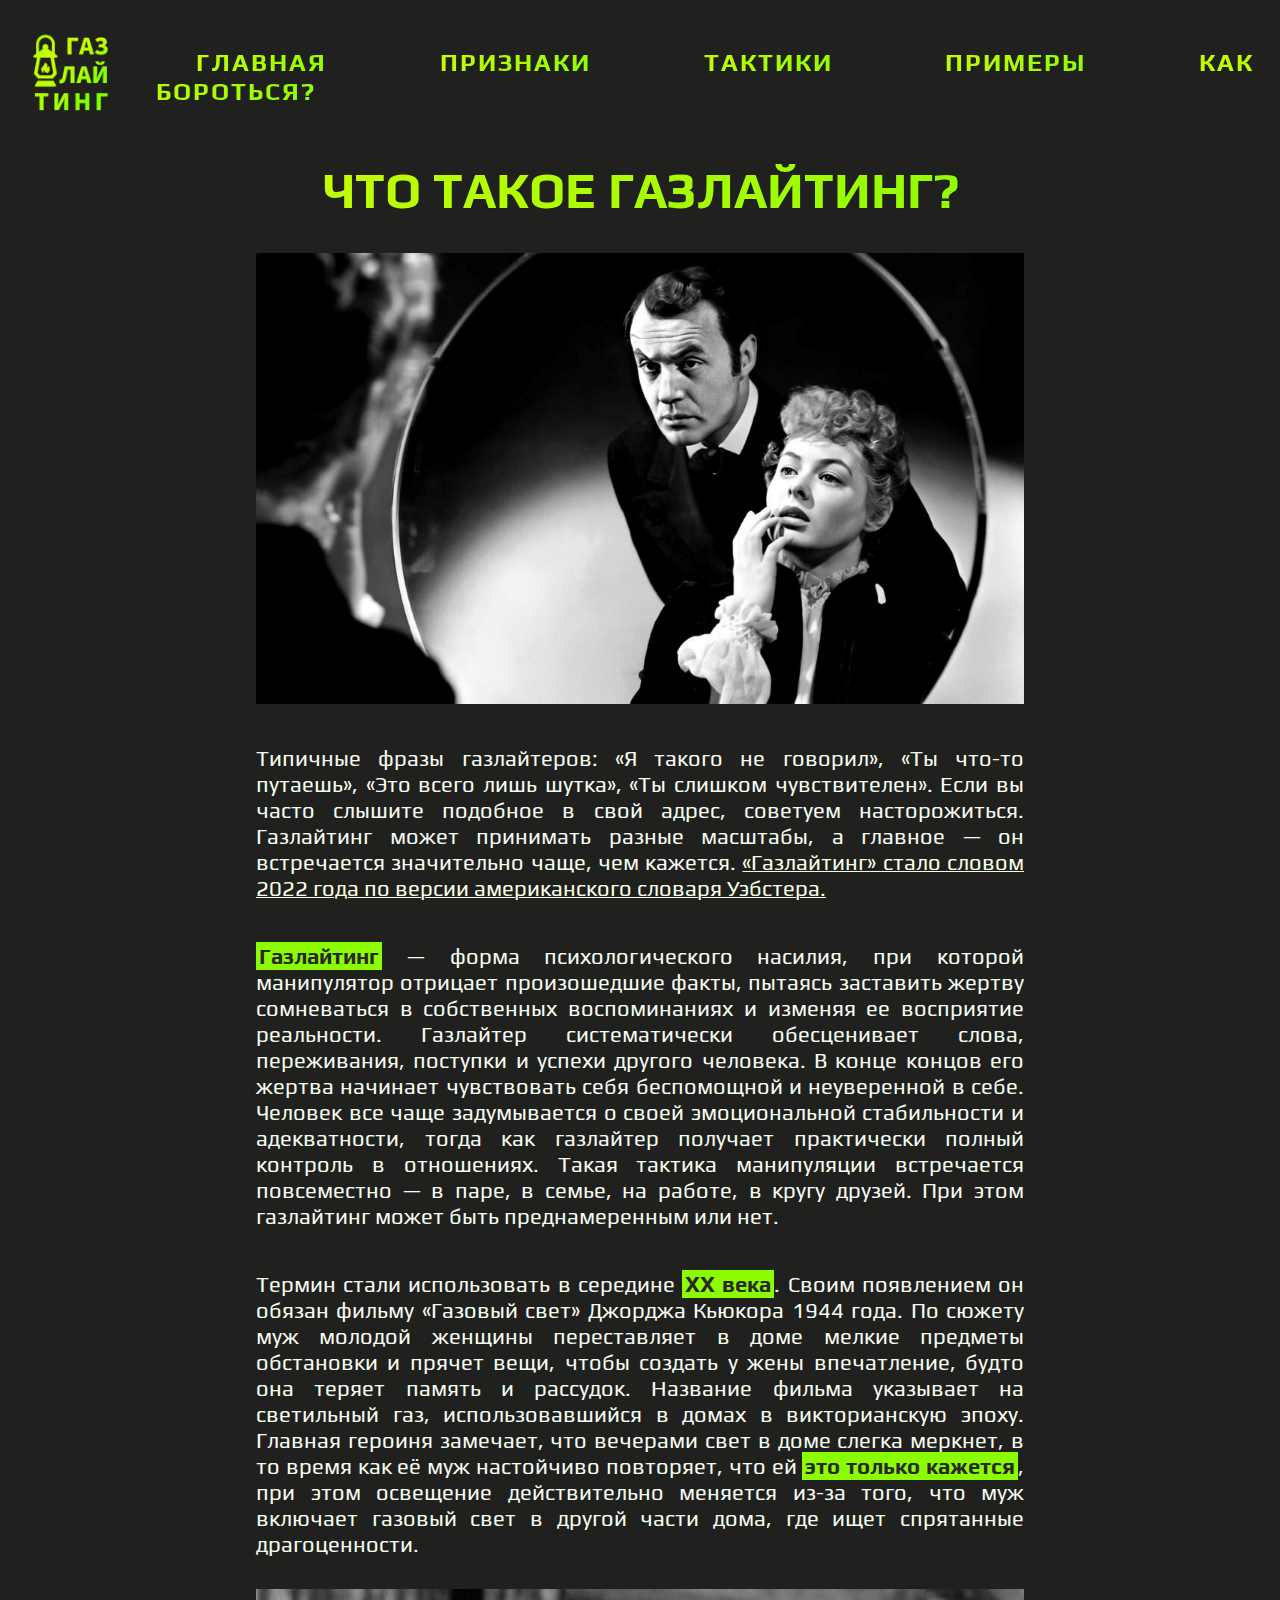
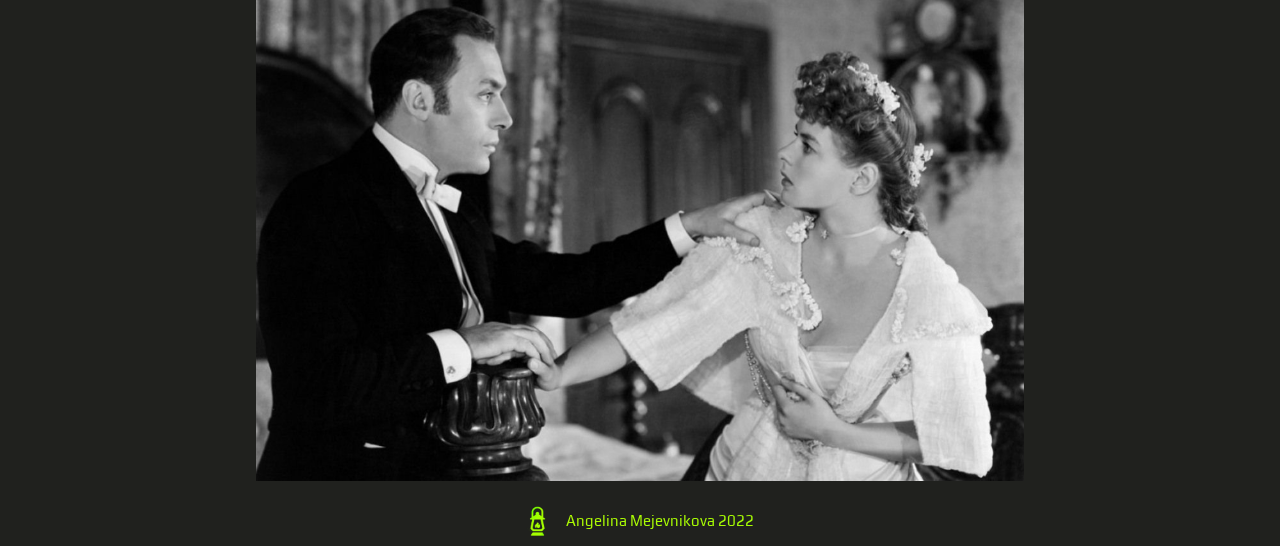
<file: index.htm>
<!doctype html>
<html lang="ru">
 <head>
   <meta charset="utf8" />
   <title>Газлайтинг</title>
   <link href="style.css" rel="stylesheet" />
   <link rel="icon" type="image/x-icon" href="icon.ico">
   <link rel="preconnect" href="https://fonts.googleapis.com"><link rel="preconnect" href="https://fonts.gstatic.com" crossorigin><link href="https://fonts.googleapis.com/css2?family=Play&display=swap" rel="stylesheet">
 </head>
 <body>

   <header>
		<a href="index.htm"><img class="logoclass" src="logo.png" ></a> 
		<nav class="navigation">
		
			 <ul class="menu_block">
                 <li><a href="index.htm">Главная</a></li>
                 <li><a href="priznaki.htm">Признаки</a></li>
		         <li><a href="taktiki.htm">Тактики</a></li>
				 <li><a href="primeri.htm">Примеры</a></li>
		         <li><a href="borba.htm">Как бороться?</a></li>
             </ul>
	     <nav>
	</header>
	<div class="container">
		<h1>Что такое газлайтинг?</h2>
	<section>
	<div class='gas0' id="pictures"> </div>
	<p class ="sectionblock">Типичные фразы газлайтеров: «Я такого не говорил», «Ты что-то путаешь», «Это всего лишь шутка», «Ты слишком чувствителен». 
	Если вы часто слышите подобное в свой адрес, советуем насторожиться. Газлайтинг может принимать разные масштабы, а главное — он встречается значительно чаще, чем кажется.
	<a class='webster' href='https://www.merriam-webster.com/words-at-play/word-of-the-year'> «Газлайтинг» стало словом 2022 года по версии американского словаря Уэбстера.</a></p>
	<p class ="sectionblock"> <strong>Газлайтинг</strong> — форма психологического насилия, при которой манипулятор отрицает произошедшие факты, пытаясь заставить жертву сомневаться в собственных воспоминаниях и изменяя ее восприятие реальности.
	Газлайтер систематически обесценивает слова, переживания, поступки и успехи другого человека.
	В конце концов его жертва начинает чувствовать себя беспомощной и неуверенной в себе. Человек все чаще задумывается о своей эмоциональной стабильности и адекватности, тогда как газлайтер получает практически 
	полный контроль в отношениях. Такая тактика манипуляции встречается повсеместно — в паре, в семье, на работе, в кругу друзей. При этом газлайтинг может быть преднамеренным или нет.</p>
	<p class ="sectionblock">Термин стали использовать в середине <strong>XX века</strong>. Своим появлением он обязан фильму «Газовый свет» Джорджа Кьюкора 1944 года. По сюжету муж молодой женщины переставляет в доме мелкие предметы обстановки и прячет вещи, 
	чтобы создать у жены впечатление, будто она теряет память и рассудок. Название фильма указывает на светильный газ, использовавшийся в домах в викторианскую эпоху. 
	Главная героиня замечает, что вечерами свет в доме слегка меркнет, в то время как её муж настойчиво повторяет, что ей <strong>это только кажется</strong>, при этом освещение действительно меняется из-за того, 
	что муж включает газовый свет в другой части дома, где ищет спрятанные драгоценности.</p>
	<div class="gas1" id="pictures" ></div>
	</p>
	<section>
	</div>	
	<footer class="podval">
	<img class='lantern' src='lantern.png'> </div>
	<div class="mysite"> Angelina Mejevnikova 2022</div>
	
	</footer>
 </body>
</file>
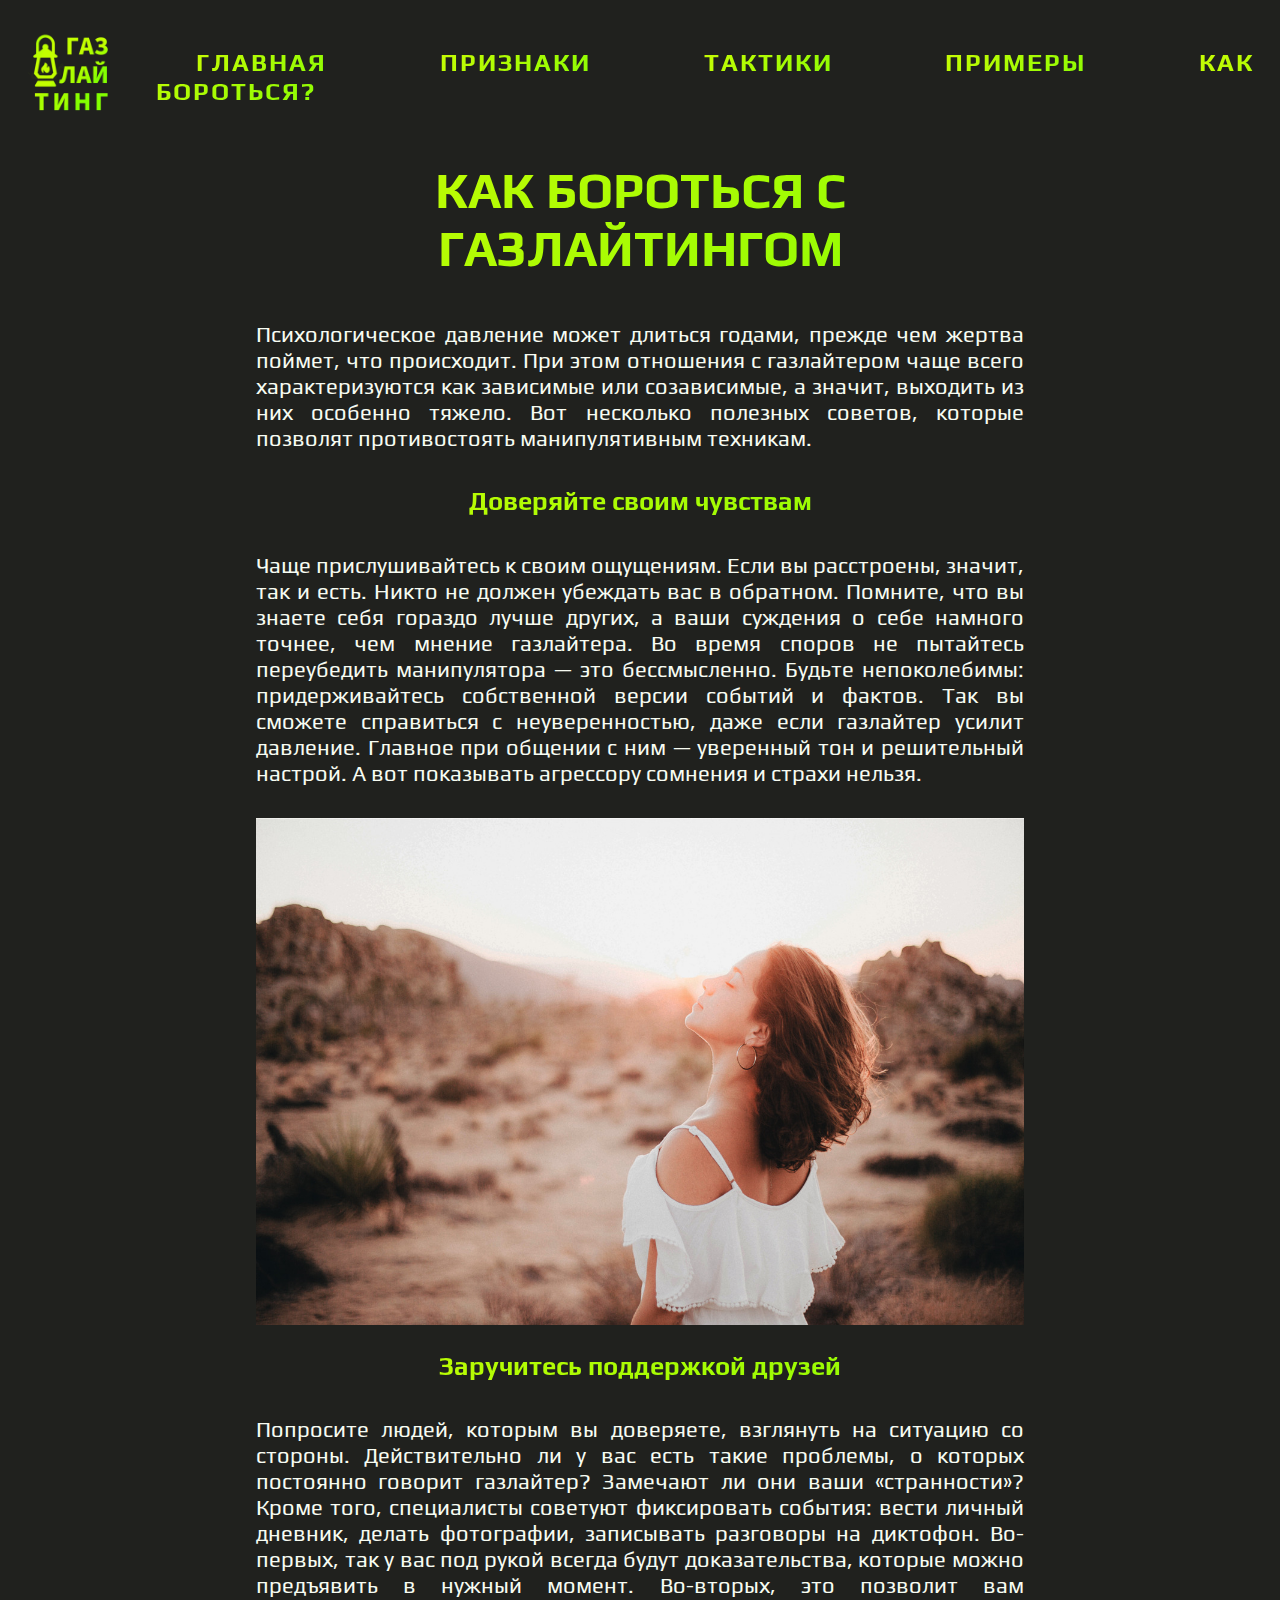
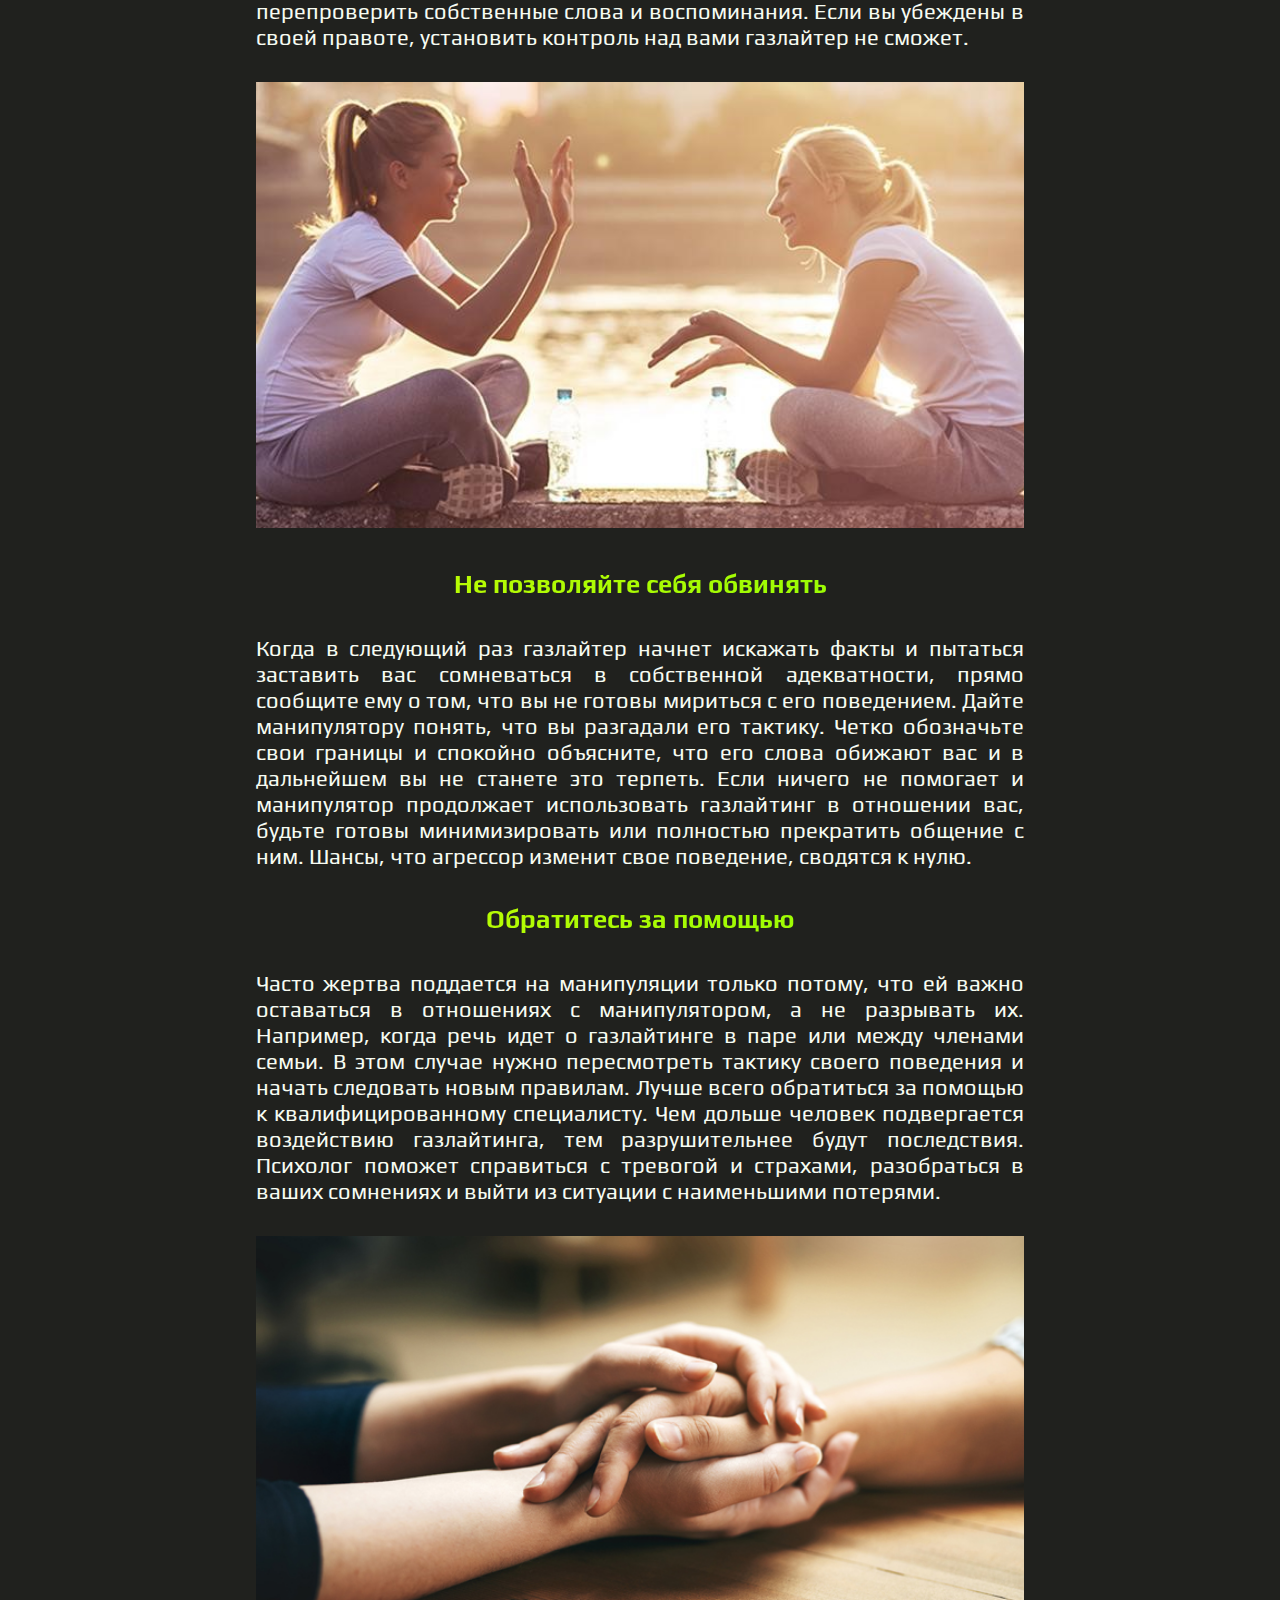
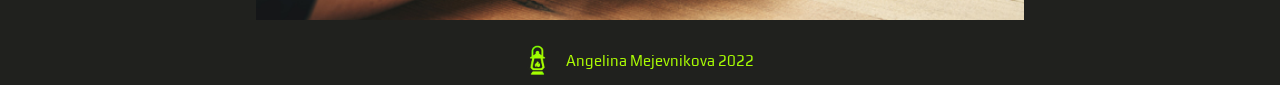
<file: borba.htm>
<!doctype html>
<html lang="ru">
 <head>
   <meta charset="utf8" />
   <title>Газлайтинг</title>
   <link href="style.css" rel="stylesheet" />
   <link rel="icon" type="image/x-icon" href="icon.ico">
   <link rel="preconnect" href="https://fonts.googleapis.com"><link rel="preconnect" href="https://fonts.gstatic.com" crossorigin><link href="https://fonts.googleapis.com/css2?family=Play&display=swap" rel="stylesheet">
 </head>
 <body>
   <header>
		<a href="index.htm"><img class="logoclass" src="logo.png"></a>
		<nav class="navigation">
		
			 <ul class="menu_block">
                 <li><a href="index.htm">Главная</a></li>
                 <li><a href="priznaki.htm">Признаки</a></li>
		         <li><a href="taktiki.htm">Тактики</a></li>
				 <li><a href="primeri.htm">Примеры</a></li>
		         <li><a href="borba.htm">Как бороться?</a></li>
             </ul>
	     <nav>
	</header>
	<div class="container">
		<h1>Как бороться с газлайтингом</h1>
	<section>
	<p class ="sectionblock"> 
Психологическое давление может длиться годами, прежде чем жертва поймет, что происходит. При этом отношения с газлайтером чаще всего характеризуются как зависимые или созависимые, а значит, выходить из них особенно тяжело. 
Вот несколько полезных советов, которые позволят противостоять манипулятивным техникам.
</p>	
<h3>Доверяйте своим чувствам</h3> 
<p class ="sectionblock">Чаще прислушивайтесь к своим ощущениям. Если вы расстроены, значит, так и есть. Никто не должен убеждать вас в обратном. Помните, что вы знаете себя гораздо лучше других, а ваши суждения о себе намного
 точнее, чем мнение газлайтера. Во время споров не пытайтесь переубедить манипулятора — это бессмысленно. Будьте непоколебимы: придерживайтесь собственной версии событий и фактов. Так вы сможете справиться с неуверенностью, 
 даже если газлайтер усилит давление. Главное при общении с ним — уверенный тон и решительный настрой. А вот показывать агрессору сомнения и страхи нельзя.
</p><div class='feelings' id="picturesnew"> </div>
<h3>Заручитесь поддержкой друзей</h3> 
<p class ="sectionblock">Попросите людей, которым вы доверяете, взглянуть на ситуацию со стороны. Действительно ли у вас есть такие проблемы, о которых постоянно говорит газлайтер? Замечают ли они ваши «странности»? 
Кроме того, специалисты советуют фиксировать события: вести личный дневник, делать фотографии, записывать разговоры на диктофон. Во-первых, так у вас под рукой всегда будут доказательства, которые можно предъявить в нужный 
момент. Во-вторых, это позволит вам перепроверить собственные слова и воспоминания. Если вы убеждены в своей правоте, установить контроль над вами газлайтер не сможет.
</p><div class='support' id="picturesnew"> </div>
<h3>Не позволяйте себя обвинять</h3>
<p class ="sectionblock">Когда в следующий раз газлайтер начнет искажать факты и пытаться заставить вас сомневаться в собственной адекватности, прямо сообщите ему о том, что вы не готовы мириться с его поведением. 
Дайте манипулятору понять, что вы разгадали его тактику. Четко обозначьте свои границы и спокойно объясните, что его слова обижают вас и в дальнейшем вы не станете это терпеть. Если ничего не помогает и манипулятор 
продолжает использовать газлайтинг в отношении вас, будьте готовы минимизировать или полностью прекратить общение с ним. Шансы, что агрессор изменит свое поведение, сводятся к нулю.
</p>
<h3>Обратитесь за помощью</h3>
<p class ="sectionblock">Часто жертва поддается на манипуляции только потому, что ей важно оставаться в отношениях с манипулятором, а не разрывать их. Например, когда речь идет о газлайтинге в паре или между членами семьи. 
В этом случае нужно пересмотреть тактику своего поведения и начать следовать новым правилам. Лучше всего обратиться за помощью к квалифицированному специалисту. Чем дольше человек подвергается воздействию газлайтинга, 
тем разрушительнее будут последствия. Психолог поможет справиться с тревогой и страхами, разобраться в ваших сомнениях и выйти из ситуации с наименьшими потерями.
</p> <div class='help' id="picturesnew"> </div>
	<section>
	</div>	
	<footer class="podval">
	<img class='lantern' src='lantern.png'> </div>
	<div class="mysite"> Angelina Mejevnikova 2022</div>
	
	</footer>
 </body>
</file>
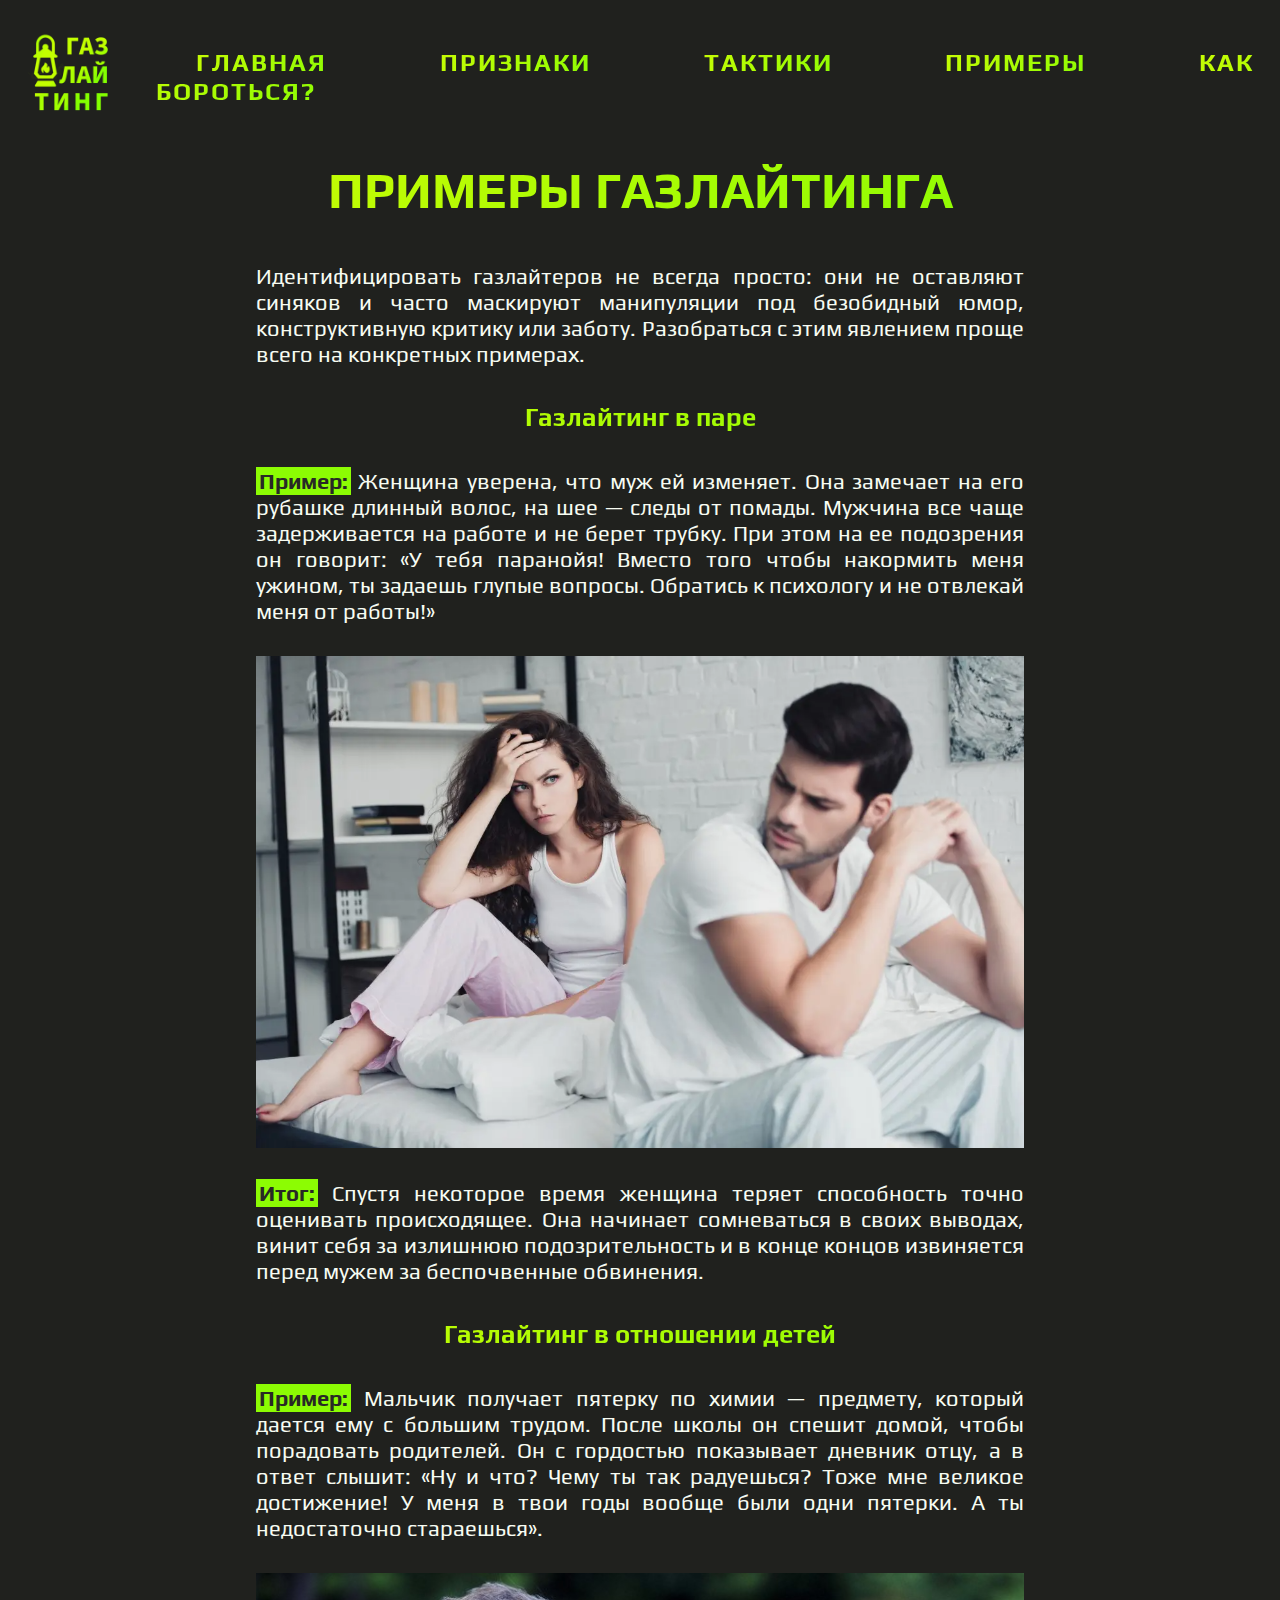
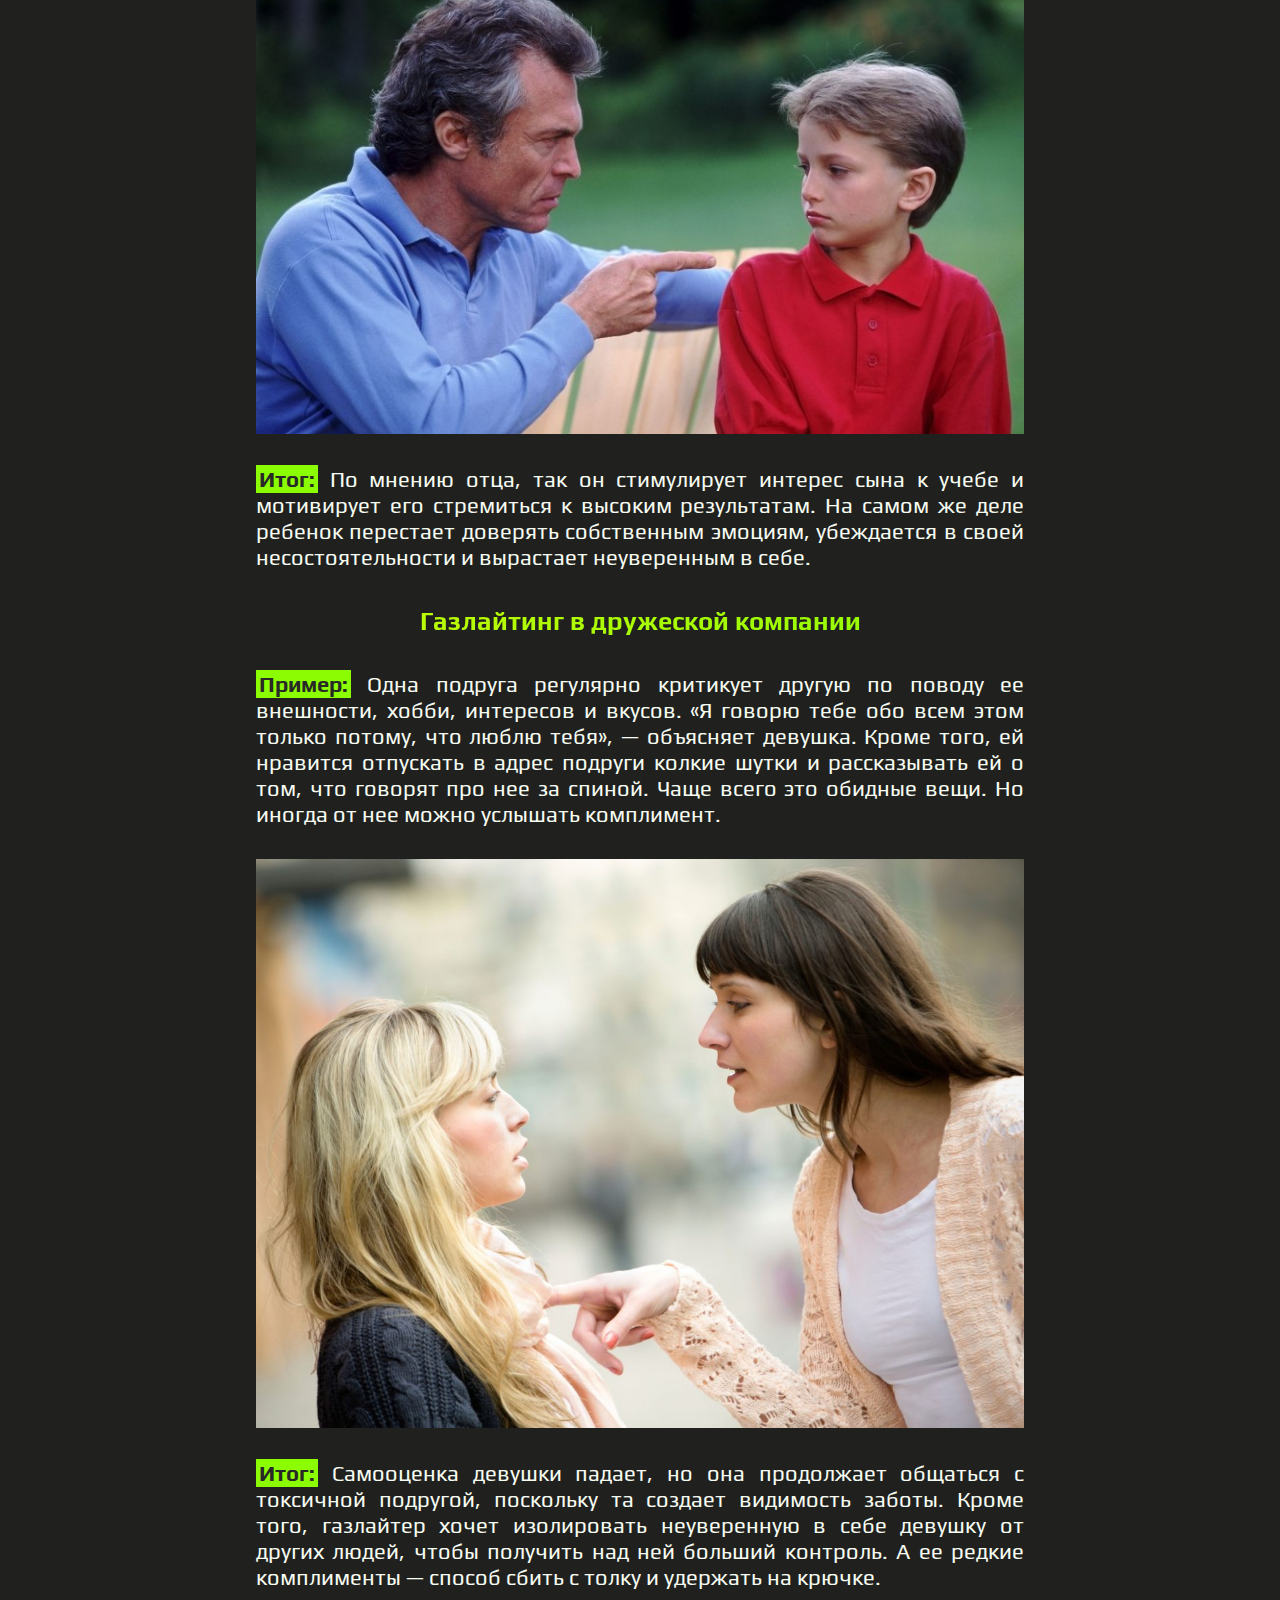
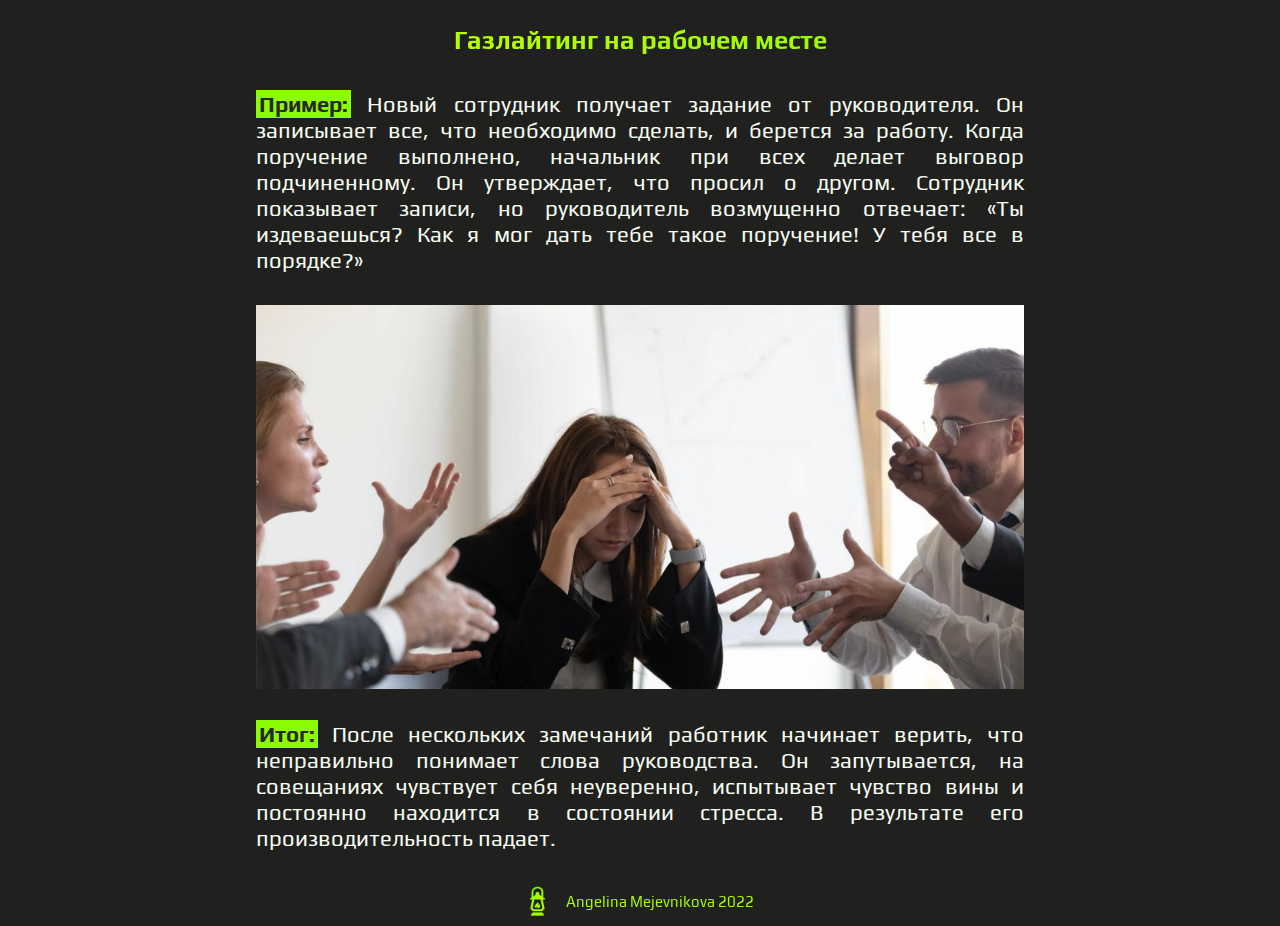
<file: primeri.htm>
<!doctype html>
<html lang="ru">
 <head>
   <meta charset="utf8" />
   <title>Газлайтинг</title>
   <link href="style.css" rel="stylesheet" />
   <link rel="icon" type="image/x-icon" href="icon.ico">
   <link rel="preconnect" href="https://fonts.googleapis.com"><link rel="preconnect" href="https://fonts.gstatic.com" crossorigin><link href="https://fonts.googleapis.com/css2?family=Play&display=swap" rel="stylesheet">
 </head>
 <body>
   <header>
		<a href="index.htm"><img class="logoclass" src="logo.png"></a>
		<nav class="navigation">
		
			 <ul class="menu_block">
                 <li><a href="index.htm">Главная</a></li>
                 <li><a href="priznaki.htm">Признаки</a></li>
		         <li><a href="taktiki.htm">Тактики</a></li>
				 <li><a href="primeri.htm">Примеры</a></li>
		         <li><a href="borba.htm">Как бороться?</a></li>
             </ul>
	     <nav>
	</header>
	<div class="container">
		<h1>Примеры газлайтинга</h1>
	<section>
	<p class ="sectionblock">
Идентифицировать газлайтеров не всегда просто: они не оставляют синяков и часто маскируют манипуляции под безобидный юмор, конструктивную критику или заботу. Разобраться с этим явлением проще всего на конкретных примерах.

<h3>Газлайтинг в паре</h3>
<p class ="sectionblock"><strong>Пример:</strong> Женщина уверена, что муж ей изменяет. Она замечает на его рубашке длинный волос, на шее — следы от помады. Мужчина все чаще задерживается на работе и не берет трубку. При этом на ее подозрения он говорит: «У тебя паранойя! Вместо того чтобы накормить меня ужином, ты задаешь глупые вопросы. Обратись к психологу и не отвлекай меня от работы!»
</p>
<div class='couple' id='pictures'> </div>
<p class ="sectionblock"><strong>Итог:</strong> Спустя некоторое время женщина теряет способность точно оценивать происходящее. Она начинает сомневаться в своих выводах, винит себя за излишнюю подозрительность и в конце концов извиняется перед мужем за беспочвенные обвинения.
</p>
<h3>Газлайтинг в отношении детей</h3>
<p class ="sectionblock"><strong>Пример:</strong> Мальчик получает пятерку по химии — предмету, который дается ему с большим трудом. После школы он спешит домой, чтобы порадовать родителей. Он с гордостью показывает дневник отцу, а в ответ слышит: «Ну и что? Чему ты так радуешься? Тоже мне великое достижение! У меня в твои годы вообще были одни пятерки. А ты недостаточно стараешься».
</p>
<div class="kid" id="pictures"> </div>
<p class ="sectionblock"><strong>Итог:</strong> По мнению отца, так он стимулирует интерес сына к учебе и мотивирует его стремиться к высоким результатам. На самом же деле ребенок перестает доверять собственным эмоциям, убеждается в своей несостоятельности и вырастает неуверенным в себе.
</p>
<h3>Газлайтинг в дружеской компании</h3>
<p class ="sectionblock"><strong>Пример:</strong> Одна подруга регулярно критикует другую по поводу ее внешности, хобби, интересов и вкусов. «Я говорю тебе обо всем этом только потому, что люблю тебя», — объясняет девушка. Кроме того, ей нравится отпускать в адрес подруги колкие шутки и рассказывать ей о том, что говорят про нее за спиной. Чаще всего это обидные вещи. Но иногда от нее можно услышать комплимент.
</p>
<div class="friends" id="pictures"> </div>
<p class ="sectionblock"><strong>Итог:</strong> Самооценка девушки падает, но она продолжает общаться с токсичной подругой, поскольку та создает видимость заботы. Кроме того, газлайтер хочет изолировать неуверенную в себе девушку от других людей, чтобы получить над ней больший контроль. А ее редкие комплименты — способ сбить с толку и удержать на крючке.
</p>
<h3>Газлайтинг на рабочем месте</h3>
<p class ="sectionblock"><strong>Пример:</strong> Новый сотрудник получает задание от руководителя. Он записывает все, что необходимо сделать, и берется за работу. Когда поручение выполнено, начальник при всех делает выговор подчиненному. Он утверждает, что просил о другом. Сотрудник показывает записи, но руководитель возмущенно отвечает: «Ты издеваешься? Как я мог дать тебе такое поручение! У тебя все в порядке?»
</p>
<div class="work" id="pictures"> </div>
<p class ="sectionblock"><strong>Итог:</strong> После нескольких замечаний работник начинает верить, что неправильно понимает слова руководства. Он запутывается, на совещаниях чувствует себя неуверенно, испытывает чувство вины и постоянно находится в состоянии стресса. В результате его производительность падает.
</p>
	<section>
	</div>	
	<footer class="podval">
	<img class='lantern' src='lantern.png'> </div>
	<div class="mysite"> Angelina Mejevnikova 2022</div>
	
	</footer>
 </body>
</file>
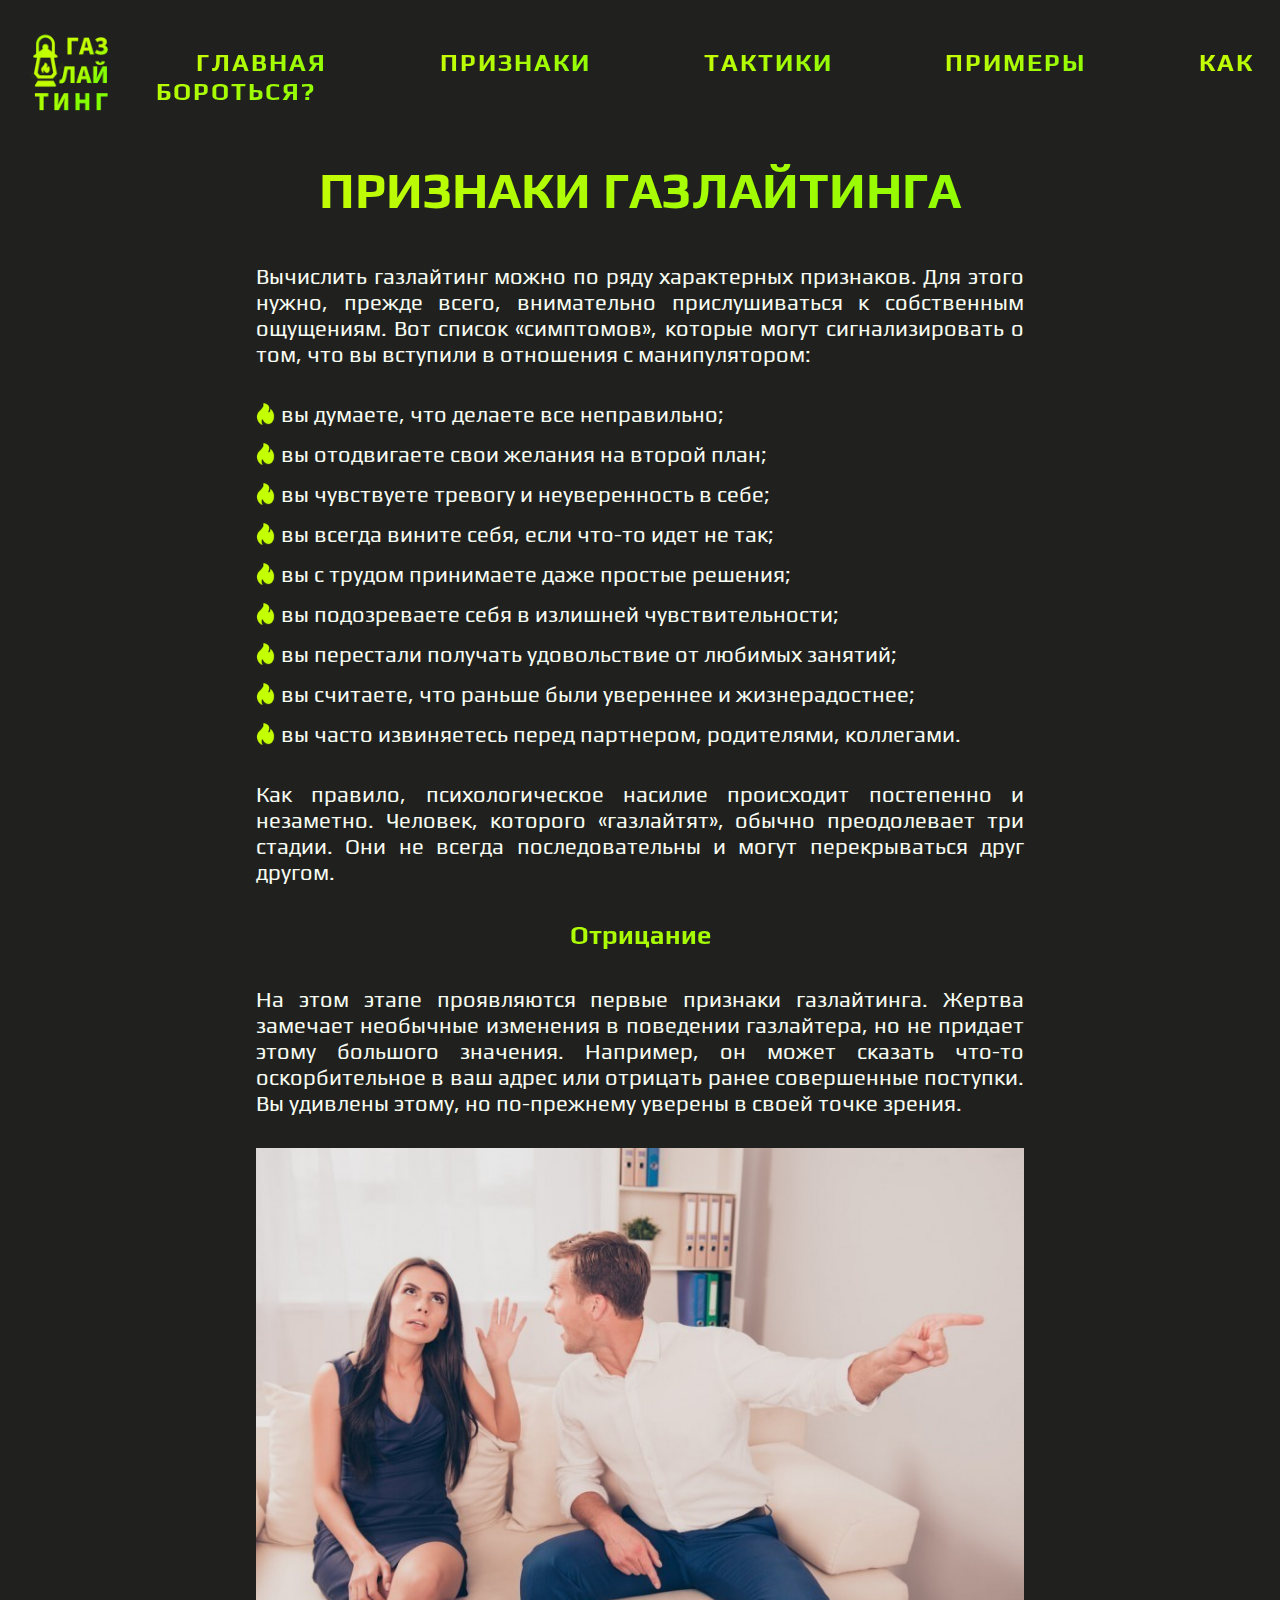
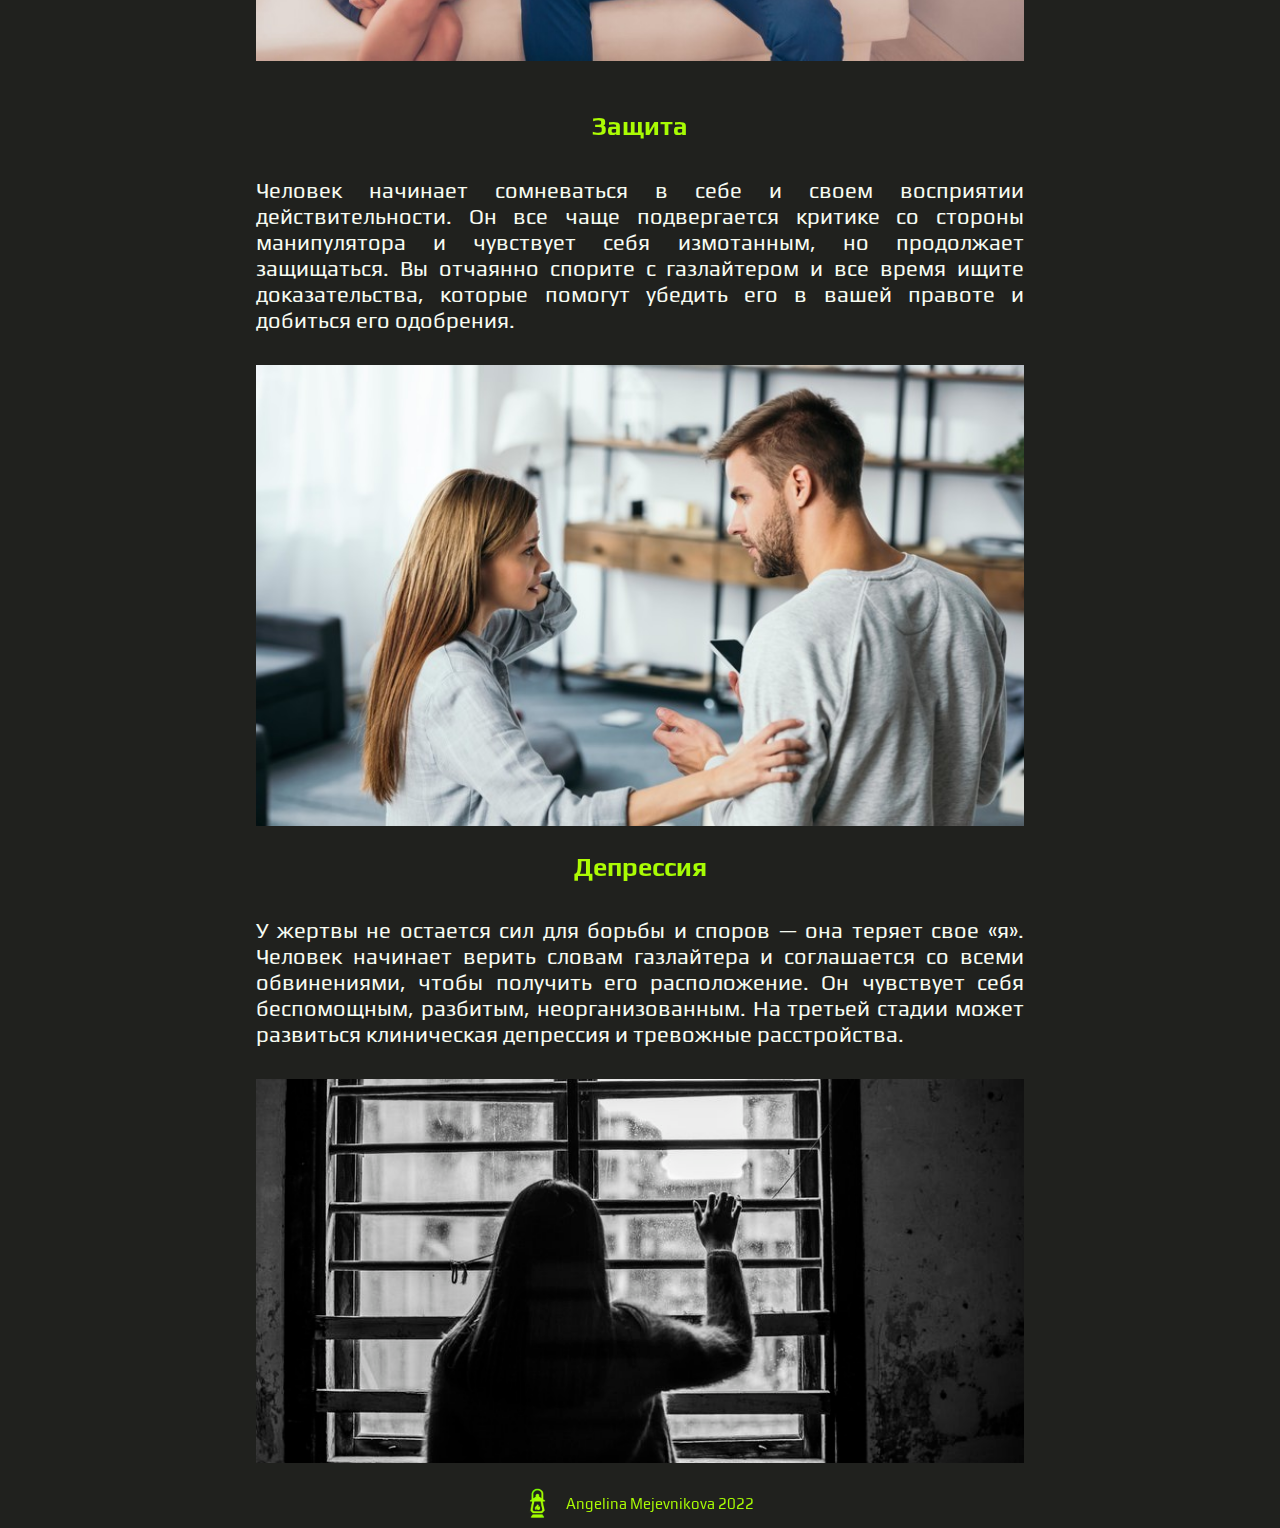
<file: priznaki.htm>
<!doctype html>
<html lang="ru">
 <head>
   <meta charset="utf8" />
   <title>Газлайтинг</title>
   <link href="style.css" rel="stylesheet" />
   <link rel="icon" type="image/x-icon" href="icon.ico">
   <link rel="preconnect" href="https://fonts.googleapis.com"><link rel="preconnect" href="https://fonts.gstatic.com" crossorigin><link href="https://fonts.googleapis.com/css2?family=Play&display=swap" rel="stylesheet">
 </head>
 <body>
   <header>
		<a href="index.htm"><img class="logoclass" src="logo.png"></a>
		<nav class="navigation">
		
			 <ul class="menu_block">
                 <li><a href="index.htm">Главная</a></li>
                 <li><a href="priznaki.htm">Признаки</a></li>
		         <li><a href="taktiki.htm">Тактики</a></li>
				 <li><a href="primeri.htm">Примеры</a></li>
		         <li><a href="borba.htm">Как бороться?</a></li>
             </ul>
	     <nav>
	</header>
	<div class="container">
	<h1>Признаки газлайтинга</h1>
	<section>
	<p class ="sectionblock">
	Вычислить газлайтинг можно по ряду характерных признаков. 
	Для этого нужно, прежде всего, внимательно прислушиваться к собственным ощущениям. Вот список «симптомов», которые могут сигнализировать о том, что вы вступили в отношения с манипулятором:
	</p>
	<ul class="disc">
		<li>вы думаете, что делаете все неправильно;</li>
		<li>вы отодвигаете свои желания на второй план;</li>
		<li>вы чувствуете тревогу и неуверенность в себе;</li>
		<li>вы всегда вините себя, если что-то идет не так;</li>
		<li>вы с трудом принимаете даже простые решения;</li>
		<li>вы подозреваете себя в излишней чувствительности;</li>
		<li>вы перестали получать удовольствие от любимых занятий;</li>
		<li>вы считаете, что раньше были увереннее и жизнерадостнее;</li>
		<li>вы часто извиняетесь перед партнером, родителями, коллегами.</li>
	</ul>	
	<p class ="sectionblock">Как правило, психологическое насилие происходит постепенно и незаметно. Человек, которого «газлайтят», обычно преодолевает три стадии. Они не всегда последовательны и могут перекрываться друг другом.
	</p>
	<h3> Отрицание </h3>
	<p class ="sectionblock">На этом этапе проявляются первые признаки газлайтинга. Жертва замечает необычные изменения в поведении газлайтера, но не придает этому большого значения. Например, он может сказать что-то 
	оскорбительное в ваш адрес или отрицать ранее совершенные поступки. Вы удивлены этому, но по-прежнему уверены в своей точке зрения.
	</p>
	<div class='denial' id="pictures"> </div>
     <h3>Защита</h3>
	<p class ="sectionblock">Человек начинает сомневаться в себе и своем восприятии действительности. Он все чаще подвергается критике со стороны манипулятора и чувствует себя измотанным, но продолжает защищаться. 
	Вы отчаянно спорите с газлайтером и все время ищите доказательства, которые помогут убедить его в вашей правоте и добиться его одобрения.
	</p>
	<div class='zaschita' id="pictures"> </div>
	 <H3>Депрессия</h3>
	<p class ="sectionblock">У жертвы не остается сил для борьбы и споров — она теряет свое «я». Человек начинает верить словам газлайтера и соглашается со всеми обвинениями, чтобы получить его расположение. Он чувствует себя
	беспомощным, разбитым, неорганизованным. На третьей стадии может развиться клиническая депрессия и тревожные расстройства.
	<div class='depression' id="pictures"> </div>
	</p>
	<section>
	</div>	
	<footer class="podval">
	<img class='lantern' src='lantern.png'> </div>
	<div class="mysite"> Angelina Mejevnikova 2022</div>
	
	</footer>
 </body>
</file>
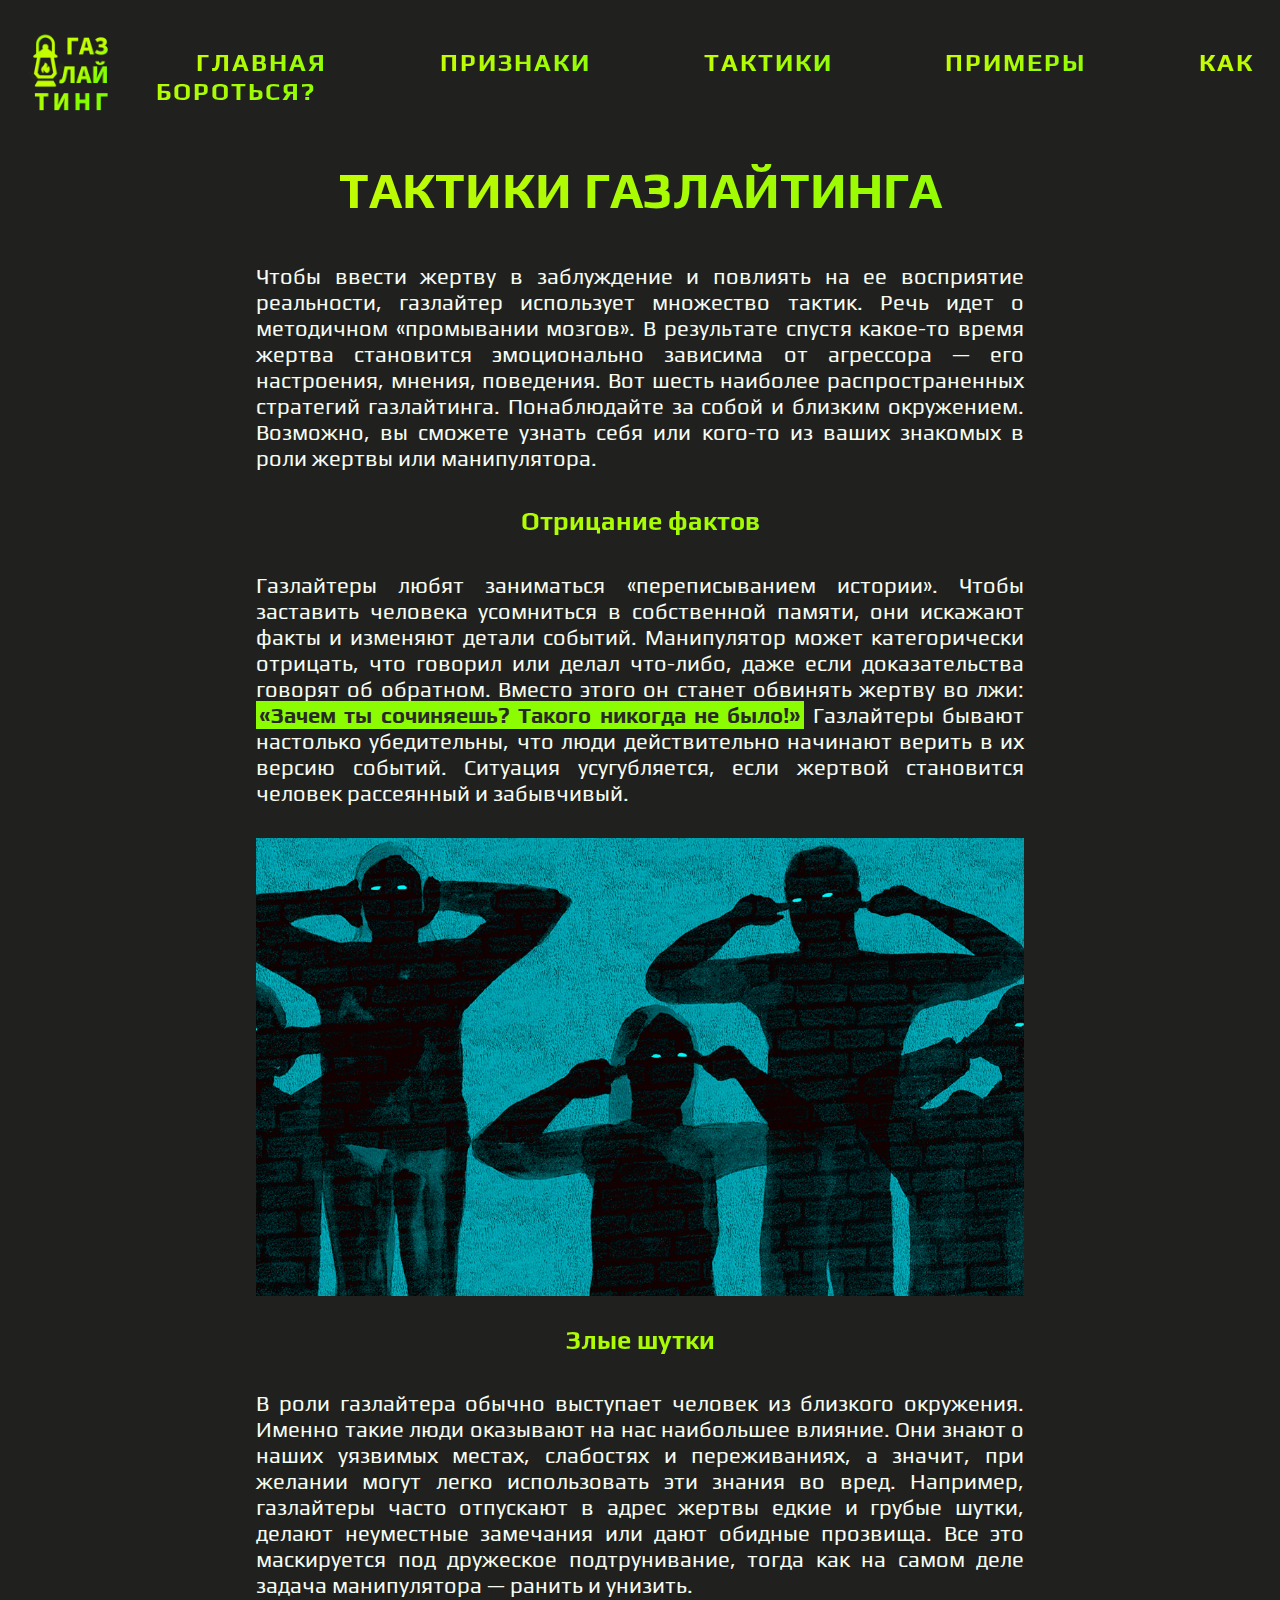
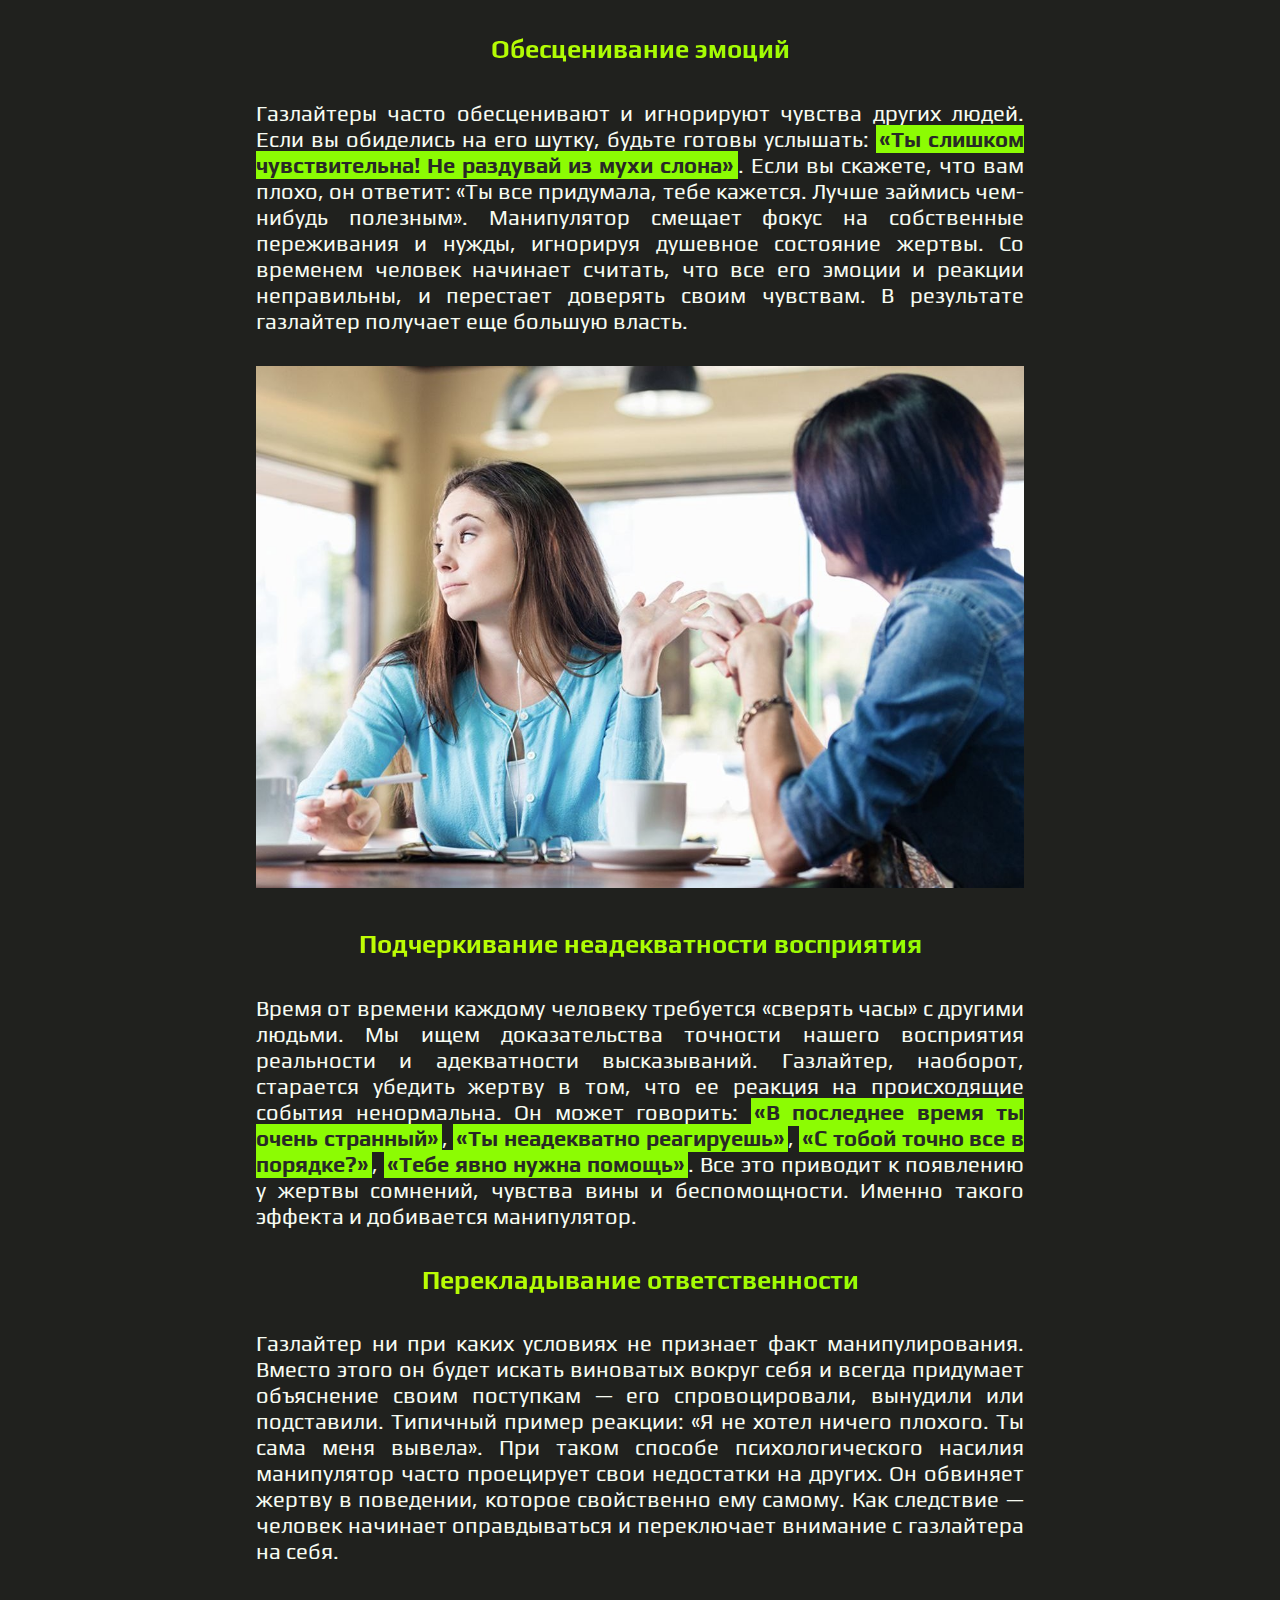
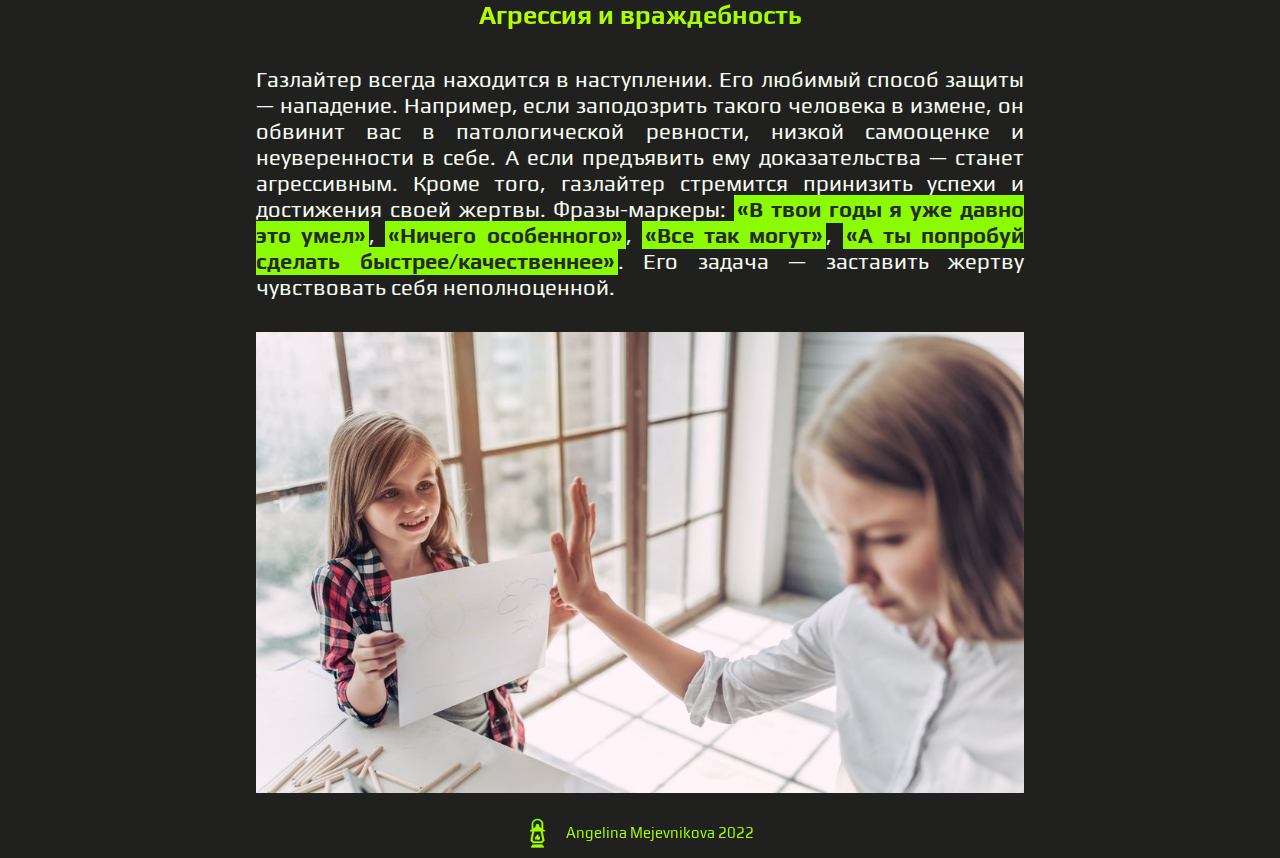
<file: taktiki.htm>
<!doctype html>
<html lang="ru">
 <head>
   <meta charset="utf8" />
   <title>Газлайтинг</title>
   <link href="style.css" rel="stylesheet" />
   <link rel="icon" type="image/x-icon" href="icon.ico">
   <link rel="preconnect" href="https://fonts.googleapis.com"><link rel="preconnect" href="https://fonts.gstatic.com" crossorigin><link href="https://fonts.googleapis.com/css2?family=Play&display=swap" rel="stylesheet">
 </head>
 <body>
   <header>
		<a href="index.htm"><img class="logoclass" src="logo.png"></a>
		<nav class="navigation">
		
			 <ul class="menu_block">
                 <li><a href="index.htm">Главная</a></li>
                 <li><a href="priznaki.htm">Признаки</a></li>
		         <li><a href="taktiki.htm">Тактики</a></li>
				 <li><a href="primeri.htm">Примеры</a></li>
		         <li><a href="borba.htm">Как бороться?</a></li>
             </ul>
	     <nav>
	</header>
	<div class="container">
		<h1>Тактики газлайтинга</h1>
	<p class ="sectionblock">Чтобы ввести жертву в заблуждение и повлиять на ее восприятие реальности, газлайтер использует множество тактик. Речь идет о методичном «промывании мозгов». В результате спустя какое-то время жертва становится эмоционально зависима от агрессора — его настроения, мнения, поведения.

Вот шесть наиболее распространенных стратегий газлайтинга. Понаблюдайте за собой и близким окружением. Возможно, вы сможете узнать себя или кого-то из ваших знакомых в роли жертвы или манипулятора.
</p>
<h3>Отрицание фактов</h3>
<p class ="sectionblock">Газлайтеры любят заниматься «переписыванием истории». Чтобы заставить человека усомниться в собственной памяти, они искажают факты и изменяют детали событий. Манипулятор может категорически отрицать, что говорил или делал что-либо, даже если доказательства говорят об обратном.

Вместо этого он станет обвинять жертву во лжи: <strong>«Зачем ты сочиняешь? Такого никогда не было!»</strong> Газлайтеры бывают настолько убедительны, что люди действительно начинают верить в их версию событий. Ситуация усугубляется, если жертвой становится человек рассеянный и забывчивый.
<p> </p><div class='nohear' id="pictures"> </div>
<h3>Злые шутки</h3>
<p class ="sectionblock">В роли газлайтера обычно выступает человек из близкого окружения. Именно такие люди оказывают на нас наибольшее влияние. Они знают о наших уязвимых местах, слабостях и переживаниях, а значит, при желании могут легко использовать эти знания во вред.

Например, газлайтеры часто отпускают в адрес жертвы едкие и грубые шутки, делают неуместные замечания или дают обидные прозвища. Все это маскируется под дружеское подтрунивание, тогда как на самом деле задача манипулятора — ранить и унизить.
</p>
<h3>Обесценивание эмоций</h3>
<p class ="sectionblock">Газлайтеры часто обесценивают и игнорируют чувства других людей. Если вы обиделись на его шутку, будьте готовы услышать: <strong>«Ты слишком чувствительна! Не раздувай из мухи слона»</strong>. Если вы скажете, что вам плохо, он ответит: «Ты все придумала, тебе кажется. Лучше займись чем-нибудь полезным».

Манипулятор смещает фокус на собственные переживания и нужды, игнорируя душевное состояние жертвы. Со временем человек начинает считать, что все его эмоции и реакции неправильны, и перестает доверять своим чувствам. В результате газлайтер получает еще большую власть.
</p><div class='emotions' id="pictures"> </div>
<h3>Подчеркивание неадекватности восприятия</h3>
<p class ="sectionblock">Время от времени каждому человеку требуется «сверять часы» с другими людьми. Мы ищем доказательства точности нашего восприятия реальности и адекватности высказываний. Газлайтер, наоборот, старается убедить жертву в том, что ее реакция на происходящие события ненормальна.

Он может говорить: <strong>«В последнее время ты очень странный»</strong>, <strong>«Ты неадекватно реагируешь»</strong>, <strong>«С тобой точно все в порядке?»</strong>, <strong>«Тебе явно нужна помощь»</strong>. 
Все это приводит к появлению у жертвы сомнений, чувства вины и беспомощности. Именно такого эффекта и добивается манипулятор.
</p>
<h3>Перекладывание ответственности</h3>
<p class ="sectionblock">Газлайтер ни при каких условиях не признает факт манипулирования. Вместо этого он будет искать виноватых вокруг себя и всегда придумает объяснение своим поступкам — его спровоцировали, вынудили или подставили. Типичный пример реакции: «Я не хотел ничего плохого. Ты сама меня вывела».

При таком способе психологического насилия манипулятор часто проецирует свои недостатки на других. Он обвиняет жертву в поведении, которое свойственно ему самому. Как следствие — человек начинает оправдываться и переключает внимание с газлайтера на себя.
</p>
<h3>Агрессия и враждебность</h3>
<p class ="sectionblock">Газлайтер всегда находится в наступлении. Его любимый способ защиты — нападение. Например, если заподозрить такого человека в измене, он обвинит вас в патологической ревности, низкой самооценке и неуверенности в себе. А если предъявить ему доказательства — станет агрессивным.

Кроме того, газлайтер стремится принизить успехи и достижения своей жертвы. Фразы-маркеры: <strong>«В твои годы я уже давно это умел»</strong>, <strong>«Ничего особенного»</strong>, <strong>«Все так могут»</strong>, 
<strong>«А ты попробуй сделать быстрее/качественнее»</strong>. Его задача — заставить жертву чувствовать себя неполноценной.
</p> <div class='aggression' id="pictures"> </div>
	<section>
	</div>	
	<footer class="podval">
	<img class='lantern' src='lantern.png'> </div>
	<div class="mysite"> Angelina Mejevnikova 2022</div>
	
	</footer>
 </body>
</file>
<file: style.css>
head {
	box-sizing: border-box;
    margin: 0;
    padding: 0;
    
}	
body {
	background-color: #20211e;
	color: #f7fcf2;
	font-family: "Play";
	font-size: 22px;
	text-align: justify;
	margin:0;
	padding:0;
}
strong {
	background-color: #8cfc03;
	color: #282926;
	padding: 1px 3px;

}
a {
	margin:0;
	padding:0;
}
header {
	display: flex;
    align-items: center;
    justify-content: center;  
margin: 2%;	
}

.navigation {

}
.logoclass {
	 width: 90px;
	position: relative;
	/*margin: 0 90px;*/
	padding-right: 14%;
}
.menu_block { 
	list-style-type: none;	
}
.menu_block a {
	padding: 0;
	text-decoration: none;
	
}


.menu_block li {
	text-decoration: none;
	display: inline;
	width: 130%;
	font-weight: bold;
	letter-spacing: 2px;
	padding: 0 40px;
	
}

.menu_block li a {
	font-size: 25px;
	font-weight: 20px;
	background-image: linear-gradient(140deg, #c8fc04, #8cfc03);
	-webkit-background-clip: text;
	-webkit-text-fill-color: transparent;
	font-size: 25px;
	font-weight: 20px;
	text-transform: uppercase;
}

.menu_block li a:hover {
	cursor: pointer;
	

}
.menu_block li a:visited {
	text-decoration: none;
}

.container {
	margin: 1% 20%;
}
.sectionblock{
	padding: 10px 0;
}
h1{
	background-image: linear-gradient(140deg, #c8fc04, #8cfc03);
	-webkit-background-clip: text;
	-webkit-text-fill-color: transparent;
	font-size: 50px;
	text-transform: uppercase;
	text-align: center;
}
h3 {
	background-image: linear-gradient(140deg, #c8fc04, #8cfc03);
	-webkit-background-clip: text;
	-webkit-text-fill-color: transparent;
	text-align: center;

}
#pictures {
	max-width: 100%;
	background-repeat: no-repeat;
	cursor: url(lanterncur.png), auto;
	background-size: 100%;
}

#picturesnew {
	max-width: 100%;
	background-repeat: no-repeat;
	cursor: url(sun.png), auto;
	background-size: 100%;
}

.disc {
	list-style-type: none;
	margin-left: -45px;
}
.disc li {
	background-image: url(typodisc.png);
    background-repeat: no-repeat;
    background-position: 0px 2px;
    padding-left: 30px;
    margin-bottom: 10px;
    line-height: 30px;
}
.webster{
	text-decoration: underline 1px;
	color: #f9ffe6;
}
footer{
	background-image: linear-gradient(140deg, #c8fc04, #8cfc03);
	-webkit-background-clip: text;
	-webkit-text-fill-color: transparent;
	font-size: 15px;
    text-align: center;
    margin-top: 25px;
    margin-bottom: 10px;
	
}
.podval{
	display: flex;
	align-items: center;
    justify-content: center;
	
}
.lantern {
	height:30px;
	width:20px;
	padding-right: 10px;
}
.mysite{
	padding-left: 10px;
}
.gas0 {
	background : url(gas0.jpg);
	padding: 30%;
}
.gas0:hover {
	background : url(gas0hover.jpg);
	transition: all 0.5s ease;
	padding: 30%;
}
.gas1{
	background: url(gas1.jpg);
	padding: 32%;
	
}
.gas1:hover{
	background: url(gas1hover.jpg);
	transition: all 0.5s ease;
	padding: 32%;
}

.couple {
	background: url(couple.png);
	padding: 32%;
}
.couple:hover {
	background: url(couple1.png);
	transition: all 0.5s ease;
	padding: 32%;
}

.kid {
	background: url(kid.jpg);
	padding: 30%;
}
.kid:hover {
	background: url(kidhover.jpg);
	transition: all 0.5s ease;
	padding: 30%;
}

.friends {
	background: url(friends.jpg);
	padding: 37%;
}
.friends:hover {
	background: url(friendshover.jpg);
	transition: all 0.5s ease;
	padding: 37%;
}

.work {
	background: url(work.jpg);
	padding: 25%;

}
.work:hover {
	background: url(workhover.jpg);
	transition: all 0.5s ease;
	padding: 25%;
	
}

.denial {
	background: url(denial.jpg);
	padding: 35%;

}
.denial:hover {
	background: url(denialhover.jpg);
	transition: all 0.5s ease;
	padding: 35%;
}

.zaschita {
	background: url(zaschita.jpg);
	padding: 30%;

}
.zaschita:hover {
	background: url(zaschitahover.jpg);
	transition: all 0.5s ease;
	padding: 30%;
}

.depression {
	background: url(depression.jpg);
	padding: 25%;

}
.depression:hover {
	background: url(depressionhover.jpg);
	transition: all 0.5s ease;
	padding: 25%;
}

.help {
	background: url(help.jpg);
	padding: 25%;
}
.support {
	background: url(support.jpg);
	padding: 30%;
}

.feelings {
	background: url(feelings.jpg);
padding: 33%;}

.aggression {
	background: url(aggression.jpg);
	padding: 30%
}

.emotions {
	background: url(emotions.jpg);
	padding: 35%
}
.nohear {
	background: url(nohear.jpg);
	padding: 30%
}
</file>
